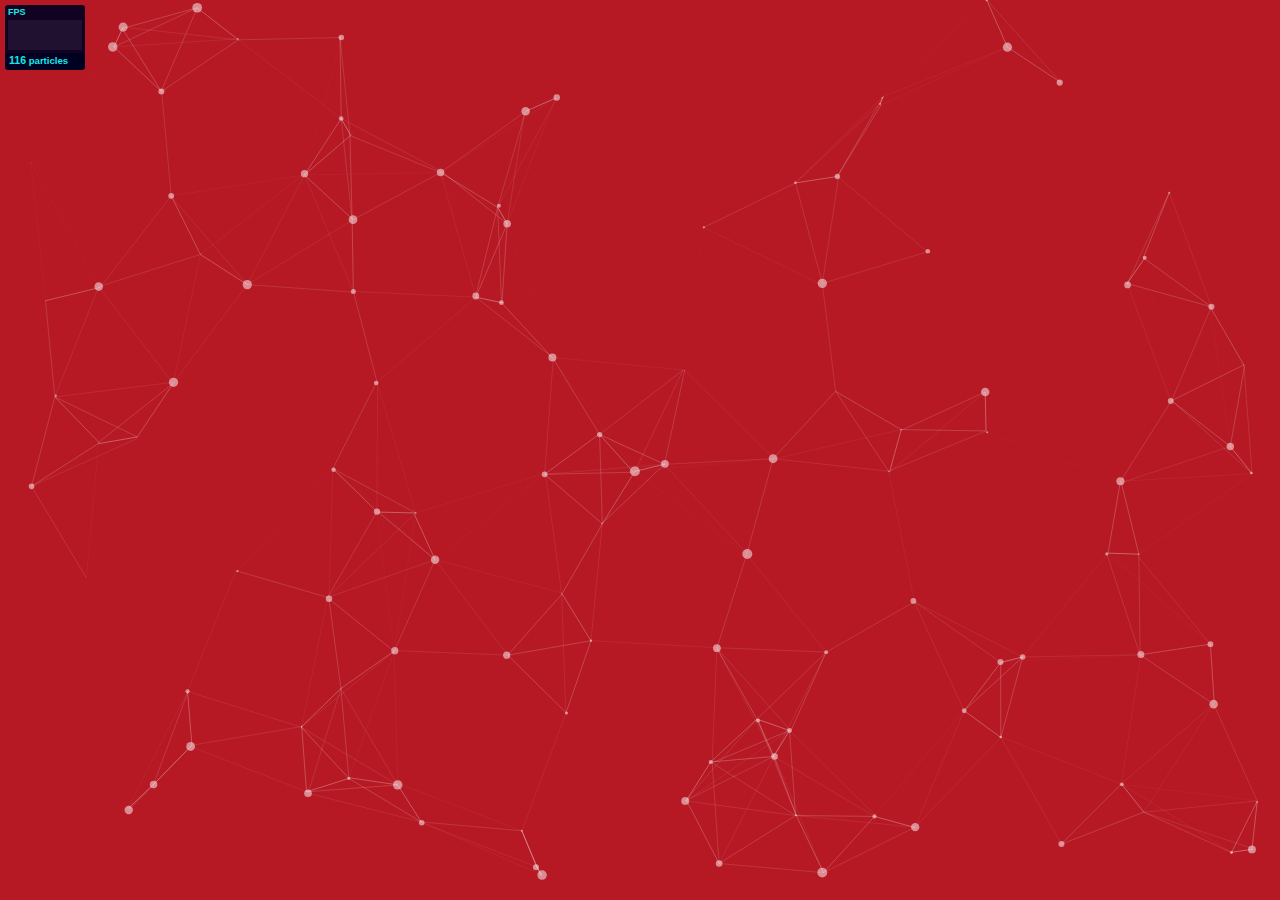
<file: Typing-Speed/background/particles.js-master/demo/index.html>
<!DOCTYPE html>
<html lang="en">
<head>
  <meta charset="utf-8">
  <title>particles.js</title>
  <meta name="description" content="particles.js is a lightweight JavaScript library for creating particles.">
  <meta name="author" content="Vincent Garreau" />
  <meta name="viewport" content="width=device-width, initial-scale=1.0, minimum-scale=1.0, maximum-scale=1.0, user-scalable=no">
  <link rel="stylesheet" media="screen" href="css/style.css">
</head>
<body>

<!-- count particles -->
<div class="count-particles">
  <span class="js-count-particles">--</span> particles
</div>

<!-- particles.js container -->
<div id="particles-js"></div>

<!-- scripts -->
<script src="../particles.js"></script>
<script src="js/app.js"></script>

<!-- stats.js -->
<script src="js/lib/stats.js"></script>
<script>
  var count_particles, stats, update;
  stats = new Stats;
  stats.setMode(0);
  stats.domElement.style.position = 'absolute';
  stats.domElement.style.left = '0px';
  stats.domElement.style.top = '0px';
  document.body.appendChild(stats.domElement);
  count_particles = document.querySelector('.js-count-particles');
  update = function() {
    stats.begin();
    stats.end();
    if (window.pJSDom[0].pJS.particles && window.pJSDom[0].pJS.particles.array) {
      count_particles.innerText = window.pJSDom[0].pJS.particles.array.length;
    }
    requestAnimationFrame(update);
  };
  requestAnimationFrame(update);
</script>

</body>
</html>
</file>
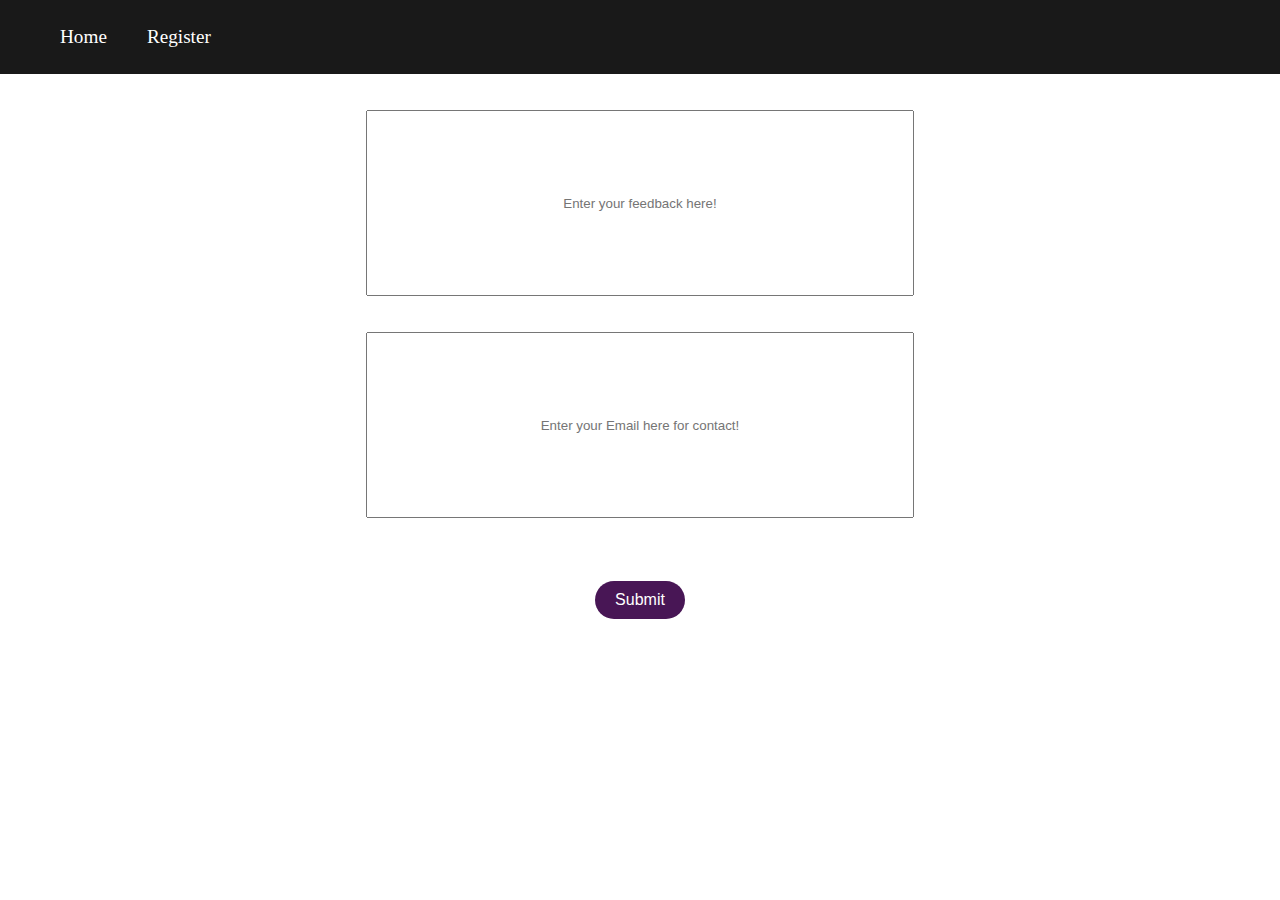
<file: Typing-Speed/pages/contact-us.html>
<!DOCTYPE html>
<html lang="en">
<head>
    <meta charset="UTF-8">
    <meta name="viewport" content="width=device-width, initial-scale=1.0">
    <link href="contact-us.css" rel="stylesheet">
    <title>Contact Us</title>
</head>
<body>
    <header>
        <nav>
            <ul>
                <a class="nav-bar"><li  class="right-item" href="Typing-speed.html">Home</li></a> <!--login -->
                <a class="nav-bar" href="Signup.html"><li>Register</li></a>
            </ul>
        </nav>
    </header><br>
    
    <section>
        <div class="center">
            <input class="size" type="text" placeholder="Enter your feedback here!"> 
        </div>

        <div class="center">
            <input class="size" type="text" placeholder="Enter your Email here for contact!"> 
        </div>

        
        <div class="center">
            <button type="button" class="btn1"> Submit</button>
        </div>
    </section>
</body>
</html>
</file>
<file: Typing-Speed/pages/contact-us.css>
html,body{
    width: 100%;
    height: 100%;
    overflow: hidden;
    margin:0;
}
header{
    background: rgba(0, 0, 0, 0.9);
    display: flex;
    justify-content: flex-start;
    color:white;
    

}
ul{
list-style: none;
display: flex;


}
li{
font-size: 1.2em;
font-weight: 500;
padding:10px 20px;

    

}

.nav-bar:hover{
cursor: pointer;
background:rgb(72, 22, 85);

}
.nav-bar{
color:white;
text-decoration: none;
}
.size{
    width:60vh;
    height: 20vh;
    text-align: center;
    margin:2vh;
}
.center{

    display: flex;
    justify-content: center;
    
  
}

.btn1{
    background:rgb(72, 22, 85);
    color:white;
    border-style: none;
    border-radius:20px;
    font-size:1em;
    font-weight: 500;
    padding:10px 20px;
    margin:5vh;

}

.btn1:hover{
    background-color:rgb(177, 55, 207) ;
    cursor:pointer;
}
</file>
<file: Typing-Speed/background/particles.js-master/demo/css/style.css>
/* =============================================================================
   HTML5 CSS Reset Minified - Eric Meyer
   ========================================================================== */

html,body,div,span,object,iframe,h1,h2,h3,h4,h5,h6,p,blockquote,pre,abbr,address,cite,code,del,dfn,em,img,ins,kbd,q,samp,small,strong,sub,sup,var,b,i,dl,dt,dd,ol,ul,li,fieldset,form,label,legend,table,caption,tbody,tfoot,thead,tr,th,td,article,aside,canvas,details,figcaption,figure,footer,header,hgroup,menu,nav,section,summary,time,mark,audio,video{margin:0;padding:0;border:0;outline:0;font-size:100%;vertical-align:baseline;background:transparent}
body{line-height:1}
article,aside,details,figcaption,figure,footer,header,hgroup,menu,nav,section{display:block}
nav ul{list-style:none}
blockquote,q{quotes:none}
blockquote:before,blockquote:after,q:before,q:after{content:none}
a{margin:0;padding:0;font-size:100%;vertical-align:baseline;background:transparent;text-decoration:none}
mark{background-color:#ff9;color:#000;font-style:italic;font-weight:bold}
del{text-decoration:line-through}
abbr[title],dfn[title]{border-bottom:1px dotted;cursor:help}
table{border-collapse:collapse;border-spacing:0}
hr{display:block;height:1px;border:0;border-top:1px solid #ccc;margin:1em 0;padding:0}
input,select{vertical-align:middle}
li{list-style:none}


/* =============================================================================
   My CSS
   ========================================================================== */

/* ---- base ---- */

html,body{ 
	width:100%;
	height:100%;
	background:#111;
}

html{
  -webkit-tap-highlight-color: rgba(0, 0, 0, 0);
}

body{
  font:normal 75% Arial, Helvetica, sans-serif;
}

canvas{
  display:block;
  vertical-align:bottom;
}


/* ---- stats.js ---- */

.count-particles{
  background: #000022;
  position: absolute;
  top: 48px;
  left: 0;
  width: 80px;
  color: #13E8E9;
  font-size: .8em;
  text-align: left;
  text-indent: 4px;
  line-height: 14px;
  padding-bottom: 2px;
  font-family: Helvetica, Arial, sans-serif;
  font-weight: bold;
}

.js-count-particles{
  font-size: 1.1em;
}

#stats,
.count-particles{
  -webkit-user-select: none;
  margin-top: 5px;
  margin-left: 5px;
}

#stats{
  border-radius: 3px 3px 0 0;
  overflow: hidden;
}

.count-particles{
  border-radius: 0 0 3px 3px;
}


/* ---- particles.js container ---- */

#particles-js{
  width: 100%;
  height: 100%;
  background-color: #b61924;
  background-image: url('');
  background-size: cover;
  background-position: 50% 50%;
  background-repeat: no-repeat;
}
</file>
